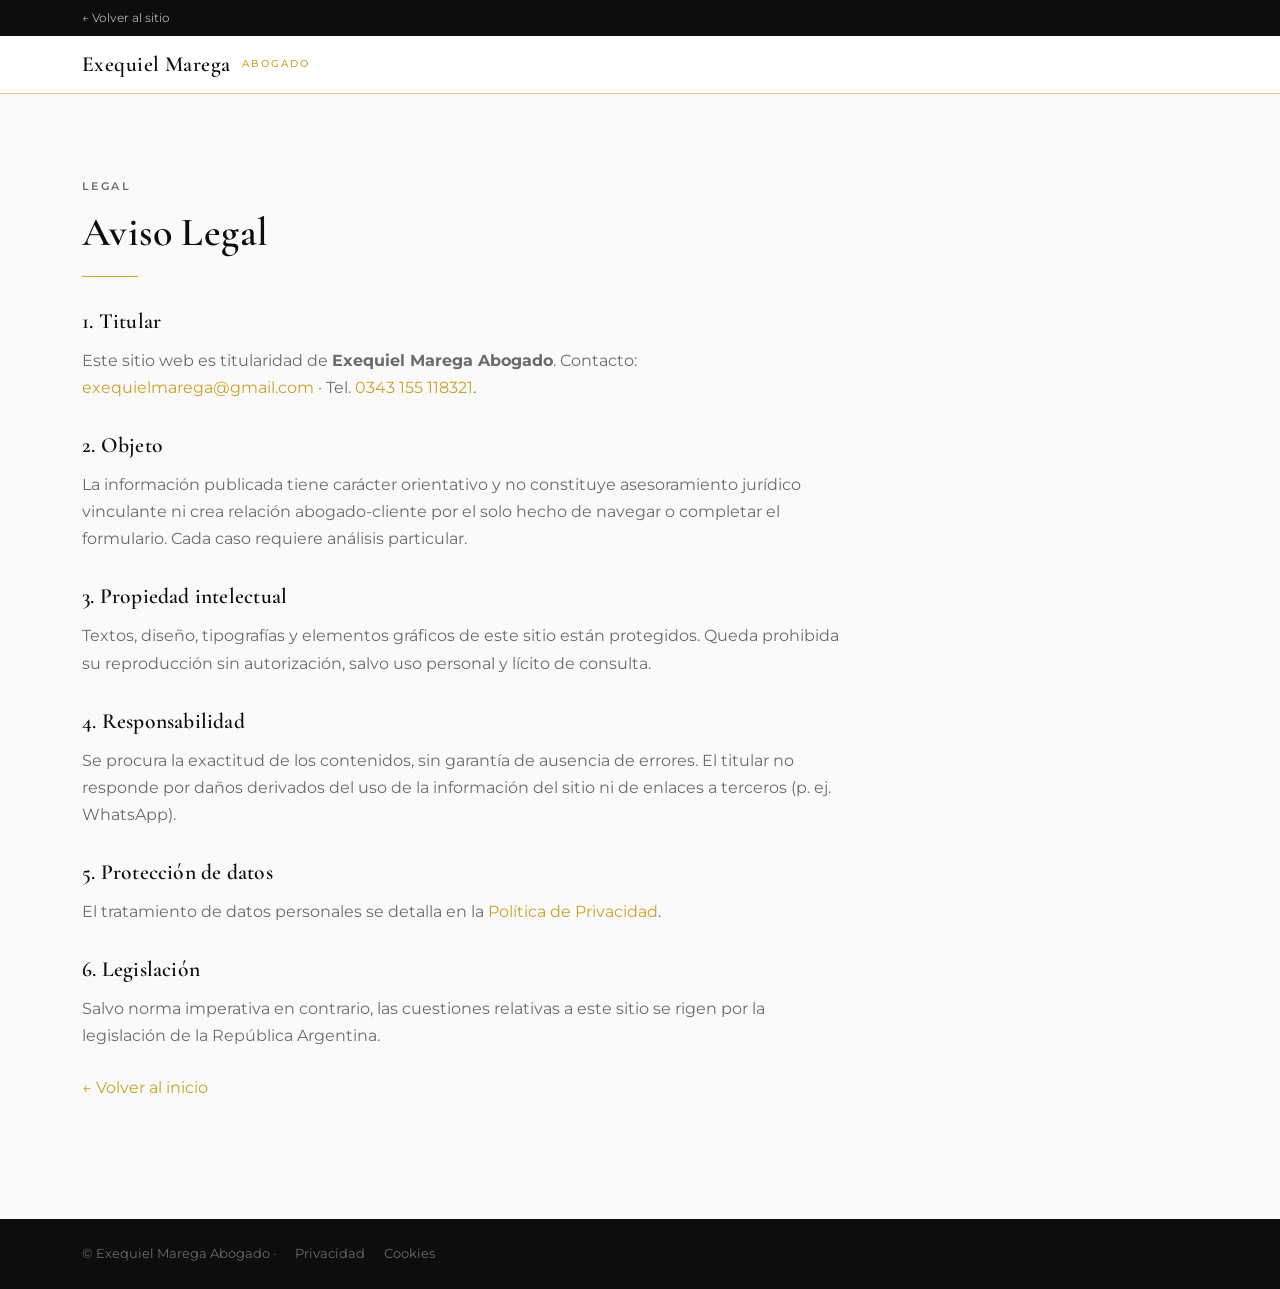
<file: aviso-legal.html>
<!DOCTYPE html>
<html lang="es-AR">
<head>
  <meta charset="UTF-8">
  <meta name="viewport" content="width=device-width, initial-scale=1">
  <meta name="robots" content="noindex">
  <title>Aviso Legal | Exequiel Marega Abogado</title>
  <link rel="preconnect" href="https://fonts.googleapis.com">
  <link rel="preconnect" href="https://fonts.gstatic.com" crossorigin>
  <link href="https://fonts.googleapis.com/css2?family=Cormorant+Garamond:wght@600&family=Montserrat:wght@400;500;600&display=swap" rel="stylesheet">
  <link href="https://cdn.jsdelivr.net/npm/bootstrap@5.3.3/dist/css/bootstrap.min.css" rel="stylesheet" integrity="sha384-QWTKZyjpPEjISv5WaRU9OFeRpok6YctnYmDr5pNlyT2bRjXh0JMhjY6hW+ALEwIH" crossorigin="anonymous">
  <link rel="stylesheet" href="css/variables.css">
  <link rel="stylesheet" href="css/styles.css">
</head>
<body>
  <header class="em-site-header">
    <div class="em-topbar">
      <div class="container py-1"><a href="index.html">← Volver al sitio</a></div>
    </div>
    <div class="container py-3">
      <a class="em-brand" href="index.html">
        <span class="em-brand-name">Exequiel Marega</span>
        <span class="em-brand-tag">Abogado</span>
      </a>
    </div>
  </header>

  <main class="em-legal-page">
    <div class="container">
      <p class="em-kicker">Legal</p>
      <h1>Aviso Legal</h1>
      <hr class="em-divider">

      <h2>1. Titular</h2>
      <p>Este sitio web es titularidad de <strong>Exequiel Marega Abogado</strong>. Contacto: <a href="mailto:exequielmarega@gmail.com">exequielmarega@gmail.com</a> · Tel. <a href="tel:+54343155118321">0343 155 118321</a>.</p>

      <h2>2. Objeto</h2>
      <p>La información publicada tiene carácter orientativo y no constituye asesoramiento jurídico vinculante ni crea relación abogado-cliente por el solo hecho de navegar o completar el formulario. Cada caso requiere análisis particular.</p>

      <h2>3. Propiedad intelectual</h2>
      <p>Textos, diseño, tipografías y elementos gráficos de este sitio están protegidos. Queda prohibida su reproducción sin autorización, salvo uso personal y lícito de consulta.</p>

      <h2>4. Responsabilidad</h2>
      <p>Se procura la exactitud de los contenidos, sin garantía de ausencia de errores. El titular no responde por daños derivados del uso de la información del sitio ni de enlaces a terceros (p. ej. WhatsApp).</p>

      <h2>5. Protección de datos</h2>
      <p>El tratamiento de datos personales se detalla en la <a href="privacidad.html">Política de Privacidad</a>.</p>

      <h2>6. Legislación</h2>
      <p>Salvo norma imperativa en contrario, las cuestiones relativas a este sitio se rigen por la legislación de la República Argentina.</p>

      <p class="mt-4"><a href="index.html">← Volver al inicio</a></p>
    </div>
  </main>

  <footer class="em-footer py-4">
    <div class="container em-footer-legal">
      <p class="mb-0">&copy; Exequiel Marega Abogado · <a href="privacidad.html">Privacidad</a> <a href="cookies.html">Cookies</a></p>
    </div>
  </footer>
</body>
</html>
</file>
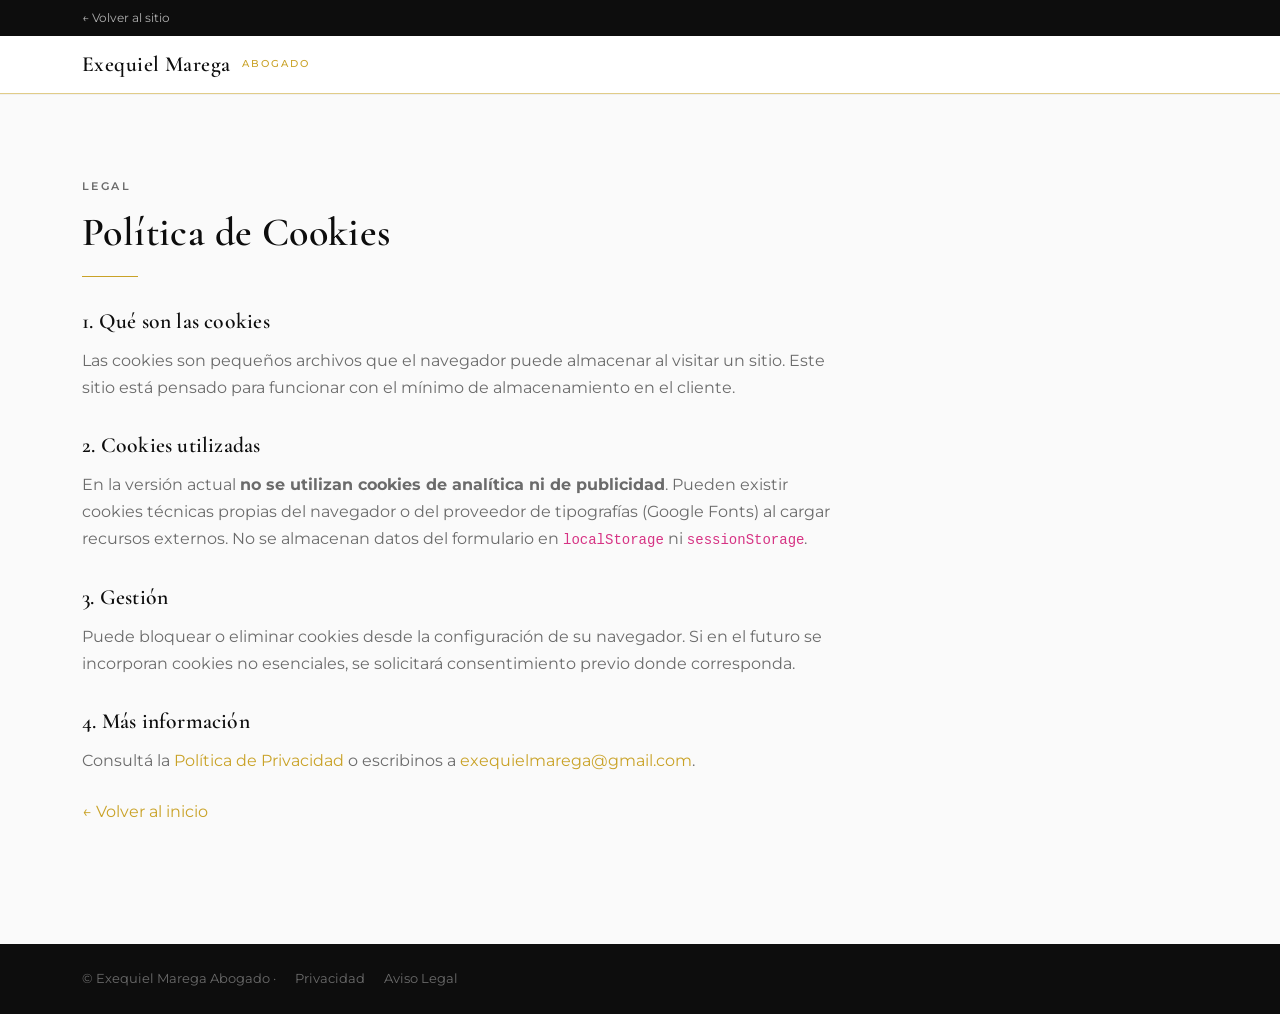
<file: cookies.html>
<!DOCTYPE html>
<html lang="es-AR">
<head>
  <meta charset="UTF-8">
  <meta name="viewport" content="width=device-width, initial-scale=1">
  <meta name="robots" content="noindex">
  <title>Política de Cookies | Exequiel Marega Abogado</title>
  <link rel="preconnect" href="https://fonts.googleapis.com">
  <link rel="preconnect" href="https://fonts.gstatic.com" crossorigin>
  <link href="https://fonts.googleapis.com/css2?family=Cormorant+Garamond:wght@600&family=Montserrat:wght@400;500;600&display=swap" rel="stylesheet">
  <link href="https://cdn.jsdelivr.net/npm/bootstrap@5.3.3/dist/css/bootstrap.min.css" rel="stylesheet" integrity="sha384-QWTKZyjpPEjISv5WaRU9OFeRpok6YctnYmDr5pNlyT2bRjXh0JMhjY6hW+ALEwIH" crossorigin="anonymous">
  <link rel="stylesheet" href="css/variables.css">
  <link rel="stylesheet" href="css/styles.css">
</head>
<body>
  <header class="em-site-header">
    <div class="em-topbar">
      <div class="container py-1"><a href="index.html">← Volver al sitio</a></div>
    </div>
    <div class="container py-3">
      <a class="em-brand" href="index.html">
        <span class="em-brand-name">Exequiel Marega</span>
        <span class="em-brand-tag">Abogado</span>
      </a>
    </div>
  </header>

  <main class="em-legal-page">
    <div class="container">
      <p class="em-kicker">Legal</p>
      <h1>Política de Cookies</h1>
      <hr class="em-divider">

      <h2>1. Qué son las cookies</h2>
      <p>Las cookies son pequeños archivos que el navegador puede almacenar al visitar un sitio. Este sitio está pensado para funcionar con el mínimo de almacenamiento en el cliente.</p>

      <h2>2. Cookies utilizadas</h2>
      <p>En la versión actual <strong>no se utilizan cookies de analítica ni de publicidad</strong>. Pueden existir cookies técnicas propias del navegador o del proveedor de tipografías (Google Fonts) al cargar recursos externos. No se almacenan datos del formulario en <code>localStorage</code> ni <code>sessionStorage</code>.</p>

      <h2>3. Gestión</h2>
      <p>Puede bloquear o eliminar cookies desde la configuración de su navegador. Si en el futuro se incorporan cookies no esenciales, se solicitará consentimiento previo donde corresponda.</p>

      <h2>4. Más información</h2>
      <p>Consultá la <a href="privacidad.html">Política de Privacidad</a> o escribinos a <a href="mailto:exequielmarega@gmail.com">exequielmarega@gmail.com</a>.</p>

      <p class="mt-4"><a href="index.html">← Volver al inicio</a></p>
    </div>
  </main>

  <footer class="em-footer py-4">
    <div class="container em-footer-legal">
      <p class="mb-0">&copy; Exequiel Marega Abogado · <a href="privacidad.html">Privacidad</a> <a href="aviso-legal.html">Aviso Legal</a></p>
    </div>
  </footer>
</body>
</html>
</file>
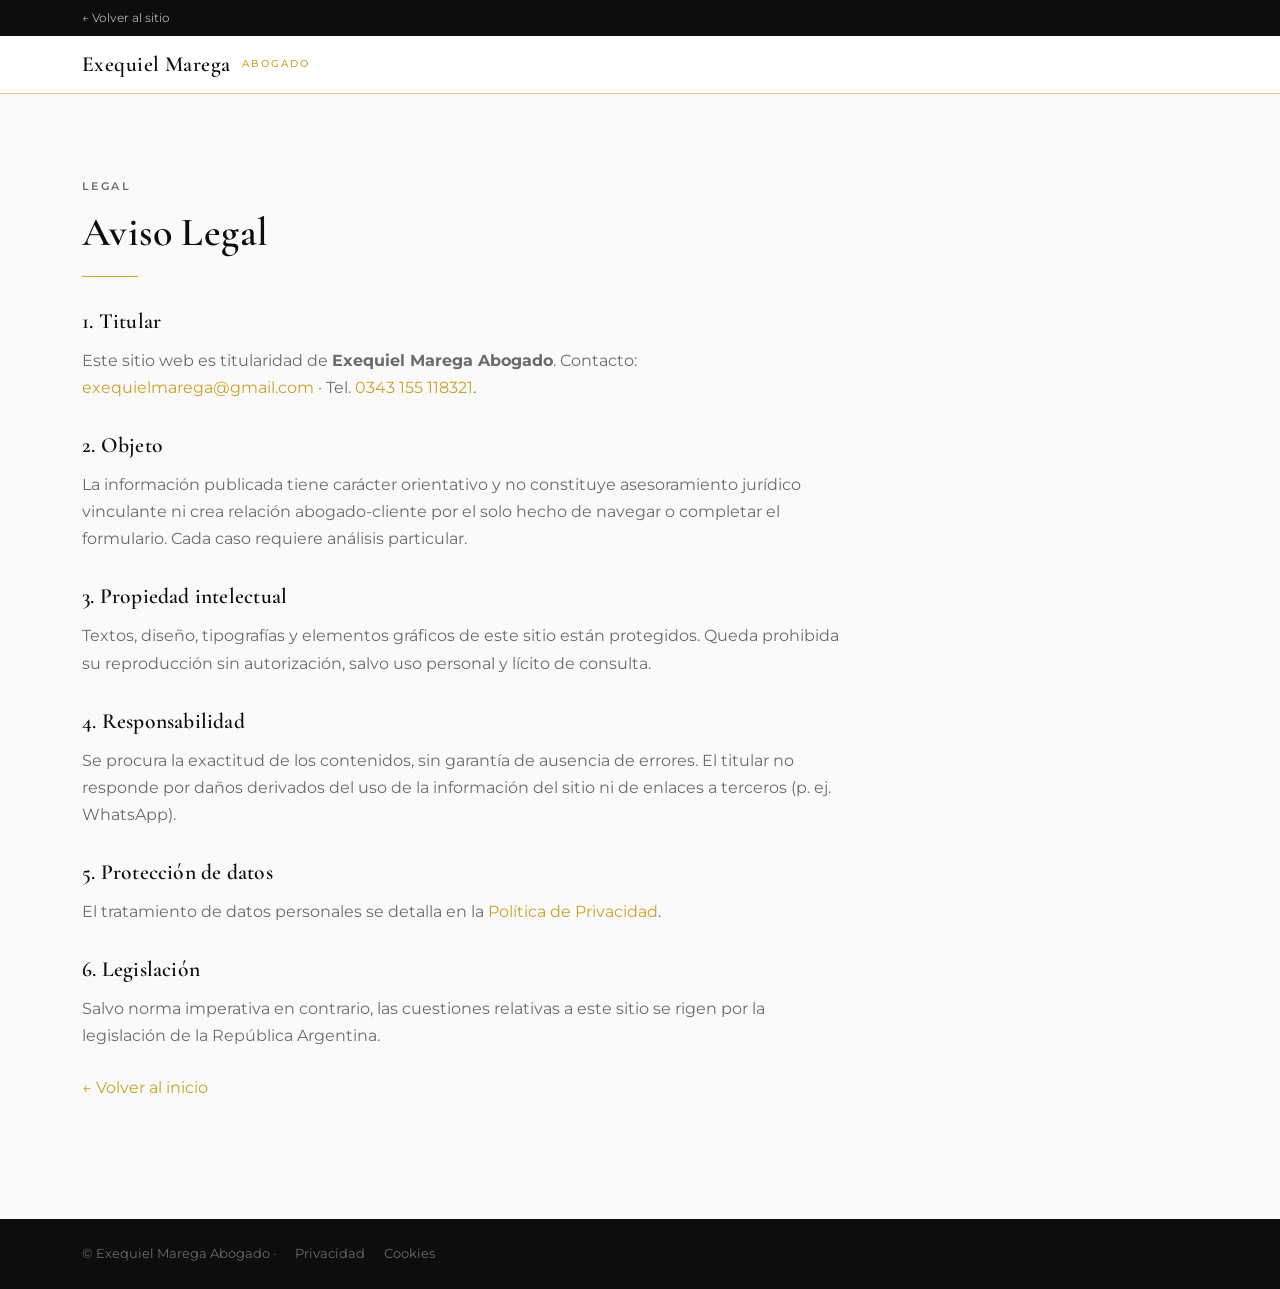
<file: privacidad.html>
<!DOCTYPE html>
<html lang="es-AR">
<head>
  <meta charset="UTF-8">
  <meta name="viewport" content="width=device-width, initial-scale=1">
  <meta name="robots" content="noindex">
  <link rel="icon" href="img/Logo.svg" type="image/svg+xml">
  <title>Aviso Legal | Exequiel Marega Abogado</title>
  <link rel="preconnect" href="https://fonts.googleapis.com">
  <link rel="preconnect" href="https://fonts.gstatic.com" crossorigin>
  <link href="https://fonts.googleapis.com/css2?family=Cormorant+Garamond:wght@600&family=Montserrat:wght@400;500;600&display=swap" rel="stylesheet">
  <link href="https://cdn.jsdelivr.net/npm/bootstrap@5.3.3/dist/css/bootstrap.min.css" rel="stylesheet" integrity="sha384-QWTKZyjpPEjISv5WaRU9OFeRpok6YctnYmDr5pNlyT2bRjXh0JMhjY6hW+ALEwIH" crossorigin="anonymous">
  <link rel="stylesheet" href="css/variables.css">
  <link rel="stylesheet" href="css/styles.css">
</head>
<body>
  <header class="em-site-header">
    <div class="em-topbar">
      <div class="container py-1"><a href="index.html">← Volver al sitio</a></div>
    </div>
    <div class="container py-3">
      <a class="em-brand" href="index.html">
        <span class="em-brand-name">Exequiel Marega</span>
        <span class="em-brand-tag">Abogado</span>
      </a>
    </div>
  </header>

  <main class="em-legal-page">
    <div class="container">
      <p class="em-kicker">Legal</p>
      <h1>Aviso Legal</h1>
      <hr class="em-divider">

      <h2>1. Titular</h2>
      <p>Este sitio web es titularidad de <strong>Exequiel Marega Abogado</strong>. Contacto: <a href="mailto:exequielmarega@gmail.com">exequielmarega@gmail.com</a> · Tel. <a href="tel:+54343155118321">0343 155 118321</a>.</p>

      <h2>2. Objeto</h2>
      <p>La información publicada tiene carácter orientativo y no constituye asesoramiento jurídico vinculante ni crea relación abogado-cliente por el solo hecho de navegar o completar el formulario. Cada caso requiere análisis particular.</p>

      <h2>3. Propiedad intelectual</h2>
      <p>Textos, diseño, tipografías y elementos gráficos de este sitio están protegidos. Queda prohibida su reproducción sin autorización, salvo uso personal y lícito de consulta.</p>

      <h2>4. Responsabilidad</h2>
      <p>Se procura la exactitud de los contenidos, sin garantía de ausencia de errores. El titular no responde por daños derivados del uso de la información del sitio ni de enlaces a terceros (p. ej. WhatsApp).</p>

      <h2>5. Protección de datos</h2>
      <p>El tratamiento de datos personales se detalla en la <a href="privacidad.html">Política de Privacidad</a>.</p>

      <h2>6. Legislación</h2>
      <p>Salvo norma imperativa en contrario, las cuestiones relativas a este sitio se rigen por la legislación de la República Argentina.</p>

      <p class="mt-4"><a href="index.html">← Volver al inicio</a></p>
    </div>
  </main>

  <footer class="em-footer py-4">
    <div class="container em-footer-legal">
      <p class="mb-0">&copy; Exequiel Marega Abogado · <a href="privacidad.html">Privacidad</a> <a href="cookies.html">Cookies</a></p>
    </div>
  </footer>
</body>
</html>
</file>
<file: css/variables.css>
/*
 * ============================================================
 * variables.css — Identidad visual Exequiel Marega Abogado
 * Sobrescribe tokens de Bootstrap 5 (CDN) vía CSS custom properties.
 * ============================================================
 */

:root {
  /* —— Paleta obligatoria —— */
  --em-black: #0d0d0d;
  --em-black-soft: #161616;
  --em-black-muted: #1c1c1c;
  --em-white: #ffffff;
  --em-off-white: #fafafa;
  --em-copper: #b87333;
  --em-gold: #c9a227;
  --em-gold-bright: #d4af37;
  --em-gold-muted: #a88b2a;
  --em-accent: var(--em-gold);
  --em-accent-hover: #e0c04a;
  --em-gray: #6b6b6b;
  --em-gray-light: #b0b0b0;
  --em-gray-border: #e5e5e5;
  --em-error: #c0392b;
  --em-success: #2e7d4f;
  --em-whatsapp: #25d366;

  /* —— Tipografía —— */
  --em-font-serif: "Cormorant Garamond", "Times New Roman", serif;
  --em-font-sans: "Montserrat", system-ui, sans-serif;

  /* —— Bootstrap 5 overrides —— */
  --bs-body-font-family: var(--em-font-sans);
  --bs-body-color: var(--em-black);
  --bs-body-bg: var(--em-off-white);
  --bs-primary: var(--em-accent);
  --bs-primary-rgb: 201, 162, 39;
  --bs-secondary: var(--em-black);
  --bs-secondary-rgb: 13, 13, 13;
  --bs-dark: var(--em-black);
  --bs-dark-rgb: 13, 13, 13;
  --bs-light: var(--em-off-white);
  --bs-border-radius: 0.125rem;
  --bs-border-radius-sm: 0.0625rem;
  --bs-border-radius-lg: 0.25rem;
  --bs-border-color: var(--em-gray-border);
  --bs-link-color: var(--em-accent);
  --bs-link-hover-color: var(--em-gold-bright);
  --bs-focus-ring-color: rgba(201, 162, 39, 0.35);
  --bs-box-shadow: 0 0.5rem 1.5rem rgba(13, 13, 13, 0.08);
  --bs-box-shadow-sm: 0 0.125rem 0.5rem rgba(13, 13, 13, 0.06);

  /* —— Layout —— */
  --em-header-top-h: 2.25rem;
  --em-nav-h: 4.25rem;
  --em-section-y: clamp(3.5rem, 8vw, 6.5rem);
  --em-max: 1140px;
  --em-line: 1px solid rgba(201, 162, 39, 0.55);
  --em-transition: 0.25s ease;
}
</file>
<file: css/styles.css>
/*
 * ============================================================
 * styles.css — Estilos personalizados (no genéricos Bootstrap)
 * ============================================================
 */

/* —— Base —— */
*,
*::before,
*::after {
  box-sizing: border-box;
}

html {
  scroll-behavior: smooth;
  scroll-padding-top: calc(var(--em-header-top-h) + var(--em-nav-h) + 0.5rem);
}

body {
  font-family: var(--em-font-sans);
  font-weight: 400;
  font-size: 1rem;
  line-height: 1.7;
  color: var(--em-black);
  background: var(--em-off-white);
  -webkit-font-smoothing: antialiased;
}

img {
  max-width: 100%;
  height: auto;
  display: block;
}

a {
  color: var(--em-accent);
  text-decoration: none;
  transition: color var(--em-transition);
}

a:hover {
  color: var(--em-gold-bright);
}

h1, h2, h3, h4, h5, h6,
.em-display {
  font-family: var(--em-font-serif);
  font-weight: 600;
  line-height: 1.2;
  letter-spacing: 0.01em;
  color: var(--em-black);
}

.em-kicker {
  display: inline-block;
  font-family: var(--em-font-sans);
  font-size: 0.7rem;
  font-weight: 600;
  letter-spacing: 0.22em;
  text-transform: uppercase;
  color: var(--em-accent);
  margin-bottom: 0.75rem;
}

.em-divider {
  width: 3.5rem;
  height: 1px;
  background: var(--em-accent);
  border: 0;
  margin: 1.25rem 0;
  opacity: 1;
}

.em-divider--center {
  margin-left: auto;
  margin-right: auto;
}

.em-section {
  padding: var(--em-section-y) 0;
}

.em-section--dark {
  background: var(--em-black);
  color: var(--em-off-white);
}

.em-section--dark h1,
.em-section--dark h2,
.em-section--dark h3,
.em-section--dark .em-display {
  color: var(--em-white);
}

.em-accent {
  color: var(--em-accent);
}

.em-text-muted {
  color: var(--em-gray);
}

/* —— Botones —— */
.btn-em {
  display: inline-flex;
  align-items: center;
  gap: 0.5rem;
  font-family: var(--em-font-sans);
  font-size: 0.8rem;
  font-weight: 600;
  letter-spacing: 0.08em;
  text-transform: uppercase;
  padding: 0.85rem 1.75rem;
  border: 1px solid var(--em-accent);
  border-radius: var(--bs-border-radius);
  background: var(--em-accent);
  color: var(--em-black);
  transition: background var(--em-transition), color var(--em-transition), border-color var(--em-transition);
}

.btn-em:hover,
.btn-em:focus-visible {
  background: var(--em-white);
  border-color: var(--em-white);
  color: var(--em-black);
}

.btn-em--outline {
  background: transparent;
  color: var(--em-accent);
}

.btn-em--outline:hover,
.btn-em--outline:focus-visible {
  background: var(--em-accent);
  color: var(--em-black);
  border-color: var(--em-accent);
}

.btn-em--nav {
  padding: 0.55rem 1.1rem;
  font-size: 0.72rem;
}

/* —— Top bar + Header sticky —— */
.em-topbar {
  background: var(--em-black);
  color: var(--em-gray-light);
  font-size: 0.75rem;
  min-height: var(--em-header-top-h);
  display: flex;
  align-items: center;
}

.em-topbar a {
  color: var(--em-gray-light);
}

.em-topbar a:hover {
  color: var(--em-accent);
}

.em-topbar .em-topbar-sep {
  margin: 0 0.75rem;
  color: rgba(201, 162, 39, 0.4);
}

.em-site-header {
  position: sticky;
  top: 0;
  z-index: 1030;
  background: var(--em-white);
  border-bottom: var(--em-line);
  box-shadow: 0 1px 0 rgba(13, 13, 13, 0.04);
}

.em-navbar {
  padding-top: 0.65rem;
  padding-bottom: 0.65rem;
  min-height: var(--em-nav-h);
}

.em-brand {
  display: flex;
  flex-direction: row;
  align-items: center;
  gap: 0.75rem;
  line-height: 1.15;
  text-decoration: none;
}

.em-brand-logo {
  width: 2.75rem;
  height: 2.75rem;
  object-fit: cover;
  flex-shrink: 0;
  border: 1px solid rgba(201, 162, 39, 0.45);
}

.em-brand-text {
  display: flex;
  flex-direction: column;
}

.em-brand-name {
  font-family: var(--em-font-serif);
  font-size: 1.35rem;
  font-weight: 600;
  color: var(--em-black);
  letter-spacing: 0.02em;
}

.em-brand-tag {
  font-size: 0.65rem;
  font-weight: 500;
  letter-spacing: 0.18em;
  text-transform: uppercase;
  color: var(--em-accent);
}

.em-navbar .nav-link {
  font-size: 0.78rem;
  font-weight: 500;
  letter-spacing: 0.06em;
  text-transform: uppercase;
  color: var(--em-black) !important;
  padding: 0.5rem 0.85rem !important;
}

.em-navbar .nav-link:hover,
.em-navbar .nav-link:focus,
.em-navbar .nav-link.active {
  color: var(--em-accent) !important;
}

.em-navbar .dropdown-menu {
  background: var(--em-black);
  border: 1px solid rgba(201, 162, 39, 0.35);
  border-radius: var(--bs-border-radius);
  padding: 0.5rem 0;
  min-width: 14rem;
  box-shadow: 0 0.75rem 2rem rgba(13, 13, 13, 0.35);
}

.em-navbar .dropdown-item {
  font-size: 0.8rem;
  color: var(--em-off-white);
  padding: 0.55rem 1.25rem;
}

.em-navbar .dropdown-item:hover,
.em-navbar .dropdown-item:focus {
  background: rgba(201, 162, 39, 0.12);
  color: var(--em-accent);
}

.em-navbar .navbar-toggler {
  border: 1px solid rgba(201, 162, 39, 0.5);
  border-radius: var(--bs-border-radius);
  padding: 0.4rem 0.55rem;
}

.em-navbar .navbar-toggler:focus {
  box-shadow: 0 0 0 0.2rem rgba(201, 162, 39, 0.25);
}

.em-navbar .navbar-toggler-icon {
  background-image: url("data:image/svg+xml,%3csvg xmlns='http://www.w3.org/2000/svg' viewBox='0 0 30 30'%3e%3cpath stroke='%23C9A227' stroke-linecap='round' stroke-miterlimit='10' stroke-width='2' d='M4 7h22M4 15h22M4 23h22'/%3e%3c/svg%3e");
}

@media (max-width: 991.98px) {
  .em-navbar .navbar-collapse {
    background: var(--em-black);
    margin-top: 0.75rem;
    padding: 1rem;
    border: 1px solid rgba(201, 162, 39, 0.35);
  }

  .em-navbar .nav-link {
    color: var(--em-white) !important;
  }

  .em-navbar .nav-link:hover,
  .em-navbar .nav-link.active {
    color: var(--em-accent) !important;
  }

  .em-navbar .dropdown-menu {
    border: 0;
    box-shadow: none;
    padding-left: 0.5rem;
  }

  .em-navbar .btn-em--nav {
    width: 100%;
    justify-content: center;
    margin-top: 0.75rem;
  }
}

/* —— Hero (full-bleed) —— */
.em-hero {
  position: relative;
  min-height: min(88vh, 720px);
  display: flex;
  align-items: center;
  background: var(--em-black);
  color: var(--em-white);
  overflow: hidden;
}

.em-hero::before {
  content: "";
  position: absolute;
  inset: 1.5rem;
  border: 1px solid rgba(201, 162, 39, 0.28);
  pointer-events: none;
  z-index: 2;
}

@media (max-width: 991.98px) {
  .em-hero::before {
    content: none;
  }
}

.em-hero::after {
  content: none;
}

/* Video de fondo local (MP4) */
.em-hero-video {
  position: absolute;
  inset: 0;
  z-index: 0;
  overflow: hidden;
  pointer-events: none;
}

.em-hero-video video {
  position: absolute;
  inset: 0;
  width: 100%;
  height: 100%;
  object-fit: cover;
  object-position: center;
}

/* Overlay oscuro para legibilidad del texto */
.em-hero-overlay {
  position: absolute;
  inset: 0;
  z-index: 1;
  background:
    linear-gradient(105deg, rgba(13, 13, 13, 0.82) 0%, rgba(13, 13, 13, 0.62) 55%, rgba(13, 13, 13, 0.48) 100%);
  pointer-events: none;
}

.em-hero .container {
  position: relative;
  z-index: 3;
}

.em-hero-title {
  font-size: clamp(2.4rem, 6vw, 4rem);
  color: var(--em-white);
  max-width: 16ch;
  margin-bottom: 1.25rem;
}

.em-hero-lead {
  font-size: 1.05rem;
  color: var(--em-gray-light);
  max-width: 36rem;
  margin-bottom: 2rem;
}

.em-hero-brand {
  font-family: var(--em-font-serif);
  font-size: clamp(1.1rem, 2.5vw, 1.45rem);
  color: var(--em-accent);
  letter-spacing: 0.04em;
  margin-bottom: 1rem;
}

/*
 * ALTERNATIVA (comentado en HTML): logo SVG como marca de agua.
 * Descomentar el <img class="em-hero-watermark"> y ocultar .em-hero-video / .em-hero-overlay.
 */
.em-hero-watermark {
  position: absolute;
  inset: 0;
  width: 100%;
  height: 100%;
  object-fit: contain;
  object-position: center;
  padding: clamp(1rem, 3vw, 2.5rem);
  box-sizing: border-box;
  opacity: 0.08;
  pointer-events: none;
  z-index: 0;
  user-select: none;
  filter: brightness(1.45) saturate(0) sepia(0.7) hue-rotate(355deg);
}

@media (max-width: 991.98px) {
  .em-hero-watermark {
    opacity: 0.07;
    padding: 1rem;
  }
}

@media (prefers-reduced-motion: reduce) {
  .em-hero-video {
    display: none;
  }

  .em-hero-overlay {
    background: linear-gradient(160deg, #1a1510 0%, #0d0d0d 55%, #12100c 100%);
  }
}

/* —— Valores —— */
.em-values-lead {
  max-width: 40rem;
  color: var(--em-gray);
  font-size: 1.05rem;
}

/* —— Formulario contacto —— */
.em-contact-form .form-label {
  font-size: 0.75rem;
  font-weight: 600;
  letter-spacing: 0.08em;
  text-transform: uppercase;
  color: var(--em-gray-light);
  margin-bottom: 0.4rem;
}

.em-contact-form .form-control,
.em-contact-form .form-select {
  background-color: transparent;
  border: 1px solid rgba(255, 255, 255, 0.18);
  border-radius: var(--bs-border-radius);
  color: var(--em-white);
  padding: 0.75rem 1rem;
}

.em-contact-form .form-control::placeholder {
  color: rgba(255, 255, 255, 0.35);
}

.em-contact-form .form-select {
  padding-right: 2.5rem;
  background-image: url("data:image/svg+xml,%3csvg xmlns='http://www.w3.org/2000/svg' viewBox='0 0 16 16'%3e%3cpath fill='none' stroke='%23C9A227' stroke-linecap='round' stroke-linejoin='round' stroke-width='2' d='m2 5 6 6 6-6'/%3e%3c/svg%3e");
  background-repeat: no-repeat;
  background-position: right 0.9rem center;
  background-size: 14px 10px;
}

.em-contact-form .form-select option {
  background: var(--em-black);
  color: var(--em-white);
}

.em-contact-form .form-control:focus,
.em-contact-form .form-select:focus {
  background-color: rgba(255, 255, 255, 0.03);
  border-color: var(--em-accent);
  box-shadow: 0 0 0 0.2rem rgba(201, 162, 39, 0.2);
  color: var(--em-white);
}

.em-contact-form .form-select:focus {
  background-image: url("data:image/svg+xml,%3csvg xmlns='http://www.w3.org/2000/svg' viewBox='0 0 16 16'%3e%3cpath fill='none' stroke='%23C9A227' stroke-linecap='round' stroke-linejoin='round' stroke-width='2' d='m2 5 6 6 6-6'/%3e%3c/svg%3e");
  background-repeat: no-repeat;
  background-position: right 0.9rem center;
  background-size: 14px 10px;
}

.em-contact-form .form-control.is-invalid,
.em-contact-form .form-select.is-invalid {
  border-color: var(--em-error);
}

.em-contact-form .invalid-feedback {
  color: #f5a8a0;
  font-size: 0.8rem;
}

.em-contact-form .form-check-input {
  background-color: transparent;
  border-color: rgba(201, 162, 39, 0.55);
}

.em-contact-form .form-check-input:checked {
  background-color: var(--em-accent);
  border-color: var(--em-accent);
}

.em-contact-form .form-check-label {
  color: var(--em-gray-light);
  font-size: 0.85rem;
}

.em-contact-form .form-check-label a {
  color: var(--em-accent);
  text-decoration: underline;
}

/* Honeypot: oculto de usuarios, visible a bots */
.em-hp {
  position: absolute !important;
  left: -9999px !important;
  width: 1px !important;
  height: 1px !important;
  overflow: hidden !important;
  opacity: 0 !important;
  pointer-events: none !important;
}

.em-form-status {
  min-height: 1.5rem;
  font-size: 0.9rem;
}

.em-form-status[data-state="success"] {
  color: #8fd4a8;
}

.em-form-status[data-state="error"] {
  color: #f5a8a0;
}

/* —— Servicios (tarjetas = contenedores de interacción) —— */
.em-service-card {
  height: 100%;
  padding: 1.75rem 1.5rem;
  background: var(--em-white);
  border: 1px solid var(--em-gray-border);
  border-radius: var(--bs-border-radius);
  transition: border-color var(--em-transition), box-shadow var(--em-transition);
}

.em-service-card:hover {
  border-color: rgba(201, 162, 39, 0.55);
  box-shadow: var(--bs-box-shadow-sm);
}

.em-service-icon {
  width: 2.5rem;
  height: 2.5rem;
  margin-bottom: 1.1rem;
  color: var(--em-accent);
}

.em-service-icon svg {
  width: 100%;
  height: 100%;
  stroke: currentColor;
  fill: none;
  stroke-width: 1.5;
  stroke-linecap: round;
  stroke-linejoin: round;
}

.em-service-title {
  font-family: var(--em-font-serif);
  font-size: 1.35rem;
  margin-bottom: 0.65rem;
  transition: color var(--em-transition);
}

.em-service-card:hover .em-service-title {
  color: var(--em-accent);
}

.em-service-text {
  font-size: 0.9rem;
  color: var(--em-gray);
  margin-bottom: 1.25rem;
}

.em-service-link {
  font-size: 0.75rem;
  font-weight: 600;
  letter-spacing: 0.1em;
  text-transform: uppercase;
  color: var(--em-copper);
  display: inline-flex;
  align-items: center;
  gap: 0.35rem;
}

.em-service-link:hover {
  color: var(--em-gold);
}

.em-service-link svg {
  width: 0.9rem;
  height: 0.9rem;
  transition: transform var(--em-transition);
}

.em-service-link:hover svg {
  transform: translateX(3px);
}

/* —— Especialidades —— */
.em-specialty {
  padding: 1.5rem 0;
  border-top: 1px solid rgba(201, 162, 39, 0.2);
}

.em-specialty:first-child {
  border-top: 0;
  padding-top: 0;
}

.em-specialty-title {
  font-size: clamp(1.5rem, 3vw, 2rem);
  color: var(--em-white);
  margin: 0;
}

/* —— Sobre el fundador —— */
.em-founder-frame {
  position: relative;
  display: inline-block;
  max-width: 100%;
}

.em-founder-frame::before {
  content: "";
  position: absolute;
  inset: -8px;
  border: 1px solid var(--em-accent);
  pointer-events: none;
}

.em-founder-photo {
  width: 100%;
  aspect-ratio: 4 / 5;
  object-fit: cover;
  object-position: center top;
  display: block;
}

.em-founder-creds {
  font-size: 0.85rem;
  color: var(--em-gray);
  border-left: 2px solid var(--em-accent);
  padding-left: 1rem;
  margin: 1.5rem 0;
}

/* Redes: ocultas por pedido del cliente — descomentar en HTML si se activan */
.em-social-hidden {
  display: none !important;
}

.em-social a {
  display: inline-flex;
  width: 2.25rem;
  height: 2.25rem;
  align-items: center;
  justify-content: center;
  color: var(--em-accent);
  border: 1px solid rgba(201, 162, 39, 0.4);
  margin-right: 0.5rem;
  transition: color var(--em-transition), border-color var(--em-transition), background var(--em-transition);
}

.em-social a:hover {
  color: var(--em-black);
  border-color: var(--em-black);
  background: transparent;
}

.em-social svg {
  width: 1rem;
  height: 1rem;
  fill: currentColor;
}

/* —— Footer —— */
.em-footer {
  background: var(--em-black);
  color: var(--em-gray-light);
  padding-top: 4rem;
  padding-bottom: 1.5rem;
}

.em-footer h3 {
  font-family: var(--em-font-sans);
  font-size: 0.72rem;
  font-weight: 600;
  letter-spacing: 0.16em;
  text-transform: uppercase;
  color: var(--em-accent);
  margin-bottom: 1rem;
}

.em-footer a {
  color: var(--em-off-white);
}

.em-footer a:hover {
  color: var(--em-accent);
}

.em-footer-contact p {
  margin-bottom: 0.35rem;
  font-size: 0.95rem;
  color: var(--em-white);
}

.em-footer-services {
  list-style: none;
  padding: 0;
  margin: 0;
}

.em-footer-services li {
  margin-bottom: 0.4rem;
}

.em-footer-services a {
  font-size: 0.9rem;
}

.em-footer-rule {
  border: 0;
  border-top: 1px solid rgba(201, 162, 39, 0.4);
  margin: 2.5rem 0 1.25rem;
}

.em-footer-legal {
  font-size: 0.8rem;
  color: var(--em-gray);
}

.em-footer-legal a {
  color: var(--em-gray);
  margin-left: 1rem;
}

.em-footer-legal a:hover {
  color: var(--em-accent);
}

/* —— WhatsApp flotante —— */
.em-wa {
  position: fixed;
  right: 1.25rem;
  bottom: 1.25rem;
  z-index: 1040;
}

.em-wa-btn {
  width: 3.5rem;
  height: 3.5rem;
  border-radius: 50%;
  background: var(--em-whatsapp);
  border: 2px solid var(--em-gold);
  color: var(--em-white);
  display: flex;
  align-items: center;
  justify-content: center;
  box-shadow: 0 0.35rem 1.25rem rgba(13, 13, 13, 0.28);
  cursor: pointer;
  transition: transform var(--em-transition), box-shadow var(--em-transition);
}

.em-wa-btn:hover,
.em-wa-btn:focus-visible {
  transform: scale(1.06);
  box-shadow: 0 0.5rem 1.5rem rgba(13, 13, 13, 0.35);
  color: var(--em-white);
}

.em-wa-btn svg {
  width: 1.65rem;
  height: 1.65rem;
  fill: currentColor;
}

.em-wa-panel {
  position: absolute;
  right: 0;
  bottom: calc(100% + 0.75rem);
  width: min(20rem, calc(100vw - 2.5rem));
  background: var(--em-white);
  border: 1px solid rgba(201, 162, 39, 0.45);
  border-radius: var(--bs-border-radius);
  box-shadow: var(--bs-box-shadow);
  padding: 1.1rem 1.15rem;
  display: none;
}

.em-wa-panel.is-open {
  display: block;
}

.em-wa-panel p {
  font-size: 0.9rem;
  color: var(--em-black);
  margin-bottom: 1rem;
}

.em-wa-close {
  position: absolute;
  top: 0.4rem;
  right: 0.55rem;
  background: none;
  border: 0;
  color: var(--em-gray);
  font-size: 1.25rem;
  line-height: 1;
  cursor: pointer;
}

.em-wa-close:hover {
  color: var(--em-black);
}

/* —— Páginas legales —— */
.em-legal-page {
  padding: calc(var(--em-section-y) * 0.75) 0 var(--em-section-y);
}

.em-legal-page h1 {
  margin-bottom: 0.5rem;
}

.em-legal-page h2 {
  font-size: 1.35rem;
  margin-top: 2rem;
  margin-bottom: 0.75rem;
}

.em-legal-page p,
.em-legal-page li {
  color: var(--em-gray);
  max-width: 48rem;
}

/* —— Utilidades a11y —— */
.visually-hidden-focusable:not(:focus):not(:focus-within) {
  position: absolute !important;
  width: 1px !important;
  height: 1px !important;
  padding: 0 !important;
  margin: -1px !important;
  overflow: hidden !important;
  clip: rect(0, 0, 0, 0) !important;
  white-space: nowrap !important;
  border: 0 !important;
}

.skip-link {
  position: absolute;
  left: 1rem;
  top: -100px;
  z-index: 2000;
  background: var(--em-accent);
  color: var(--em-black);
  padding: 0.5rem 1rem;
  font-weight: 600;
}

.skip-link:focus {
  top: 0.5rem;
}

/* Reduce motion */
@media (prefers-reduced-motion: reduce) {
  html {
    scroll-behavior: auto;
  }

  *,
  *::before,
  *::after {
    animation-duration: 0.01ms !important;
    transition-duration: 0.01ms !important;
  }
}
</file>
